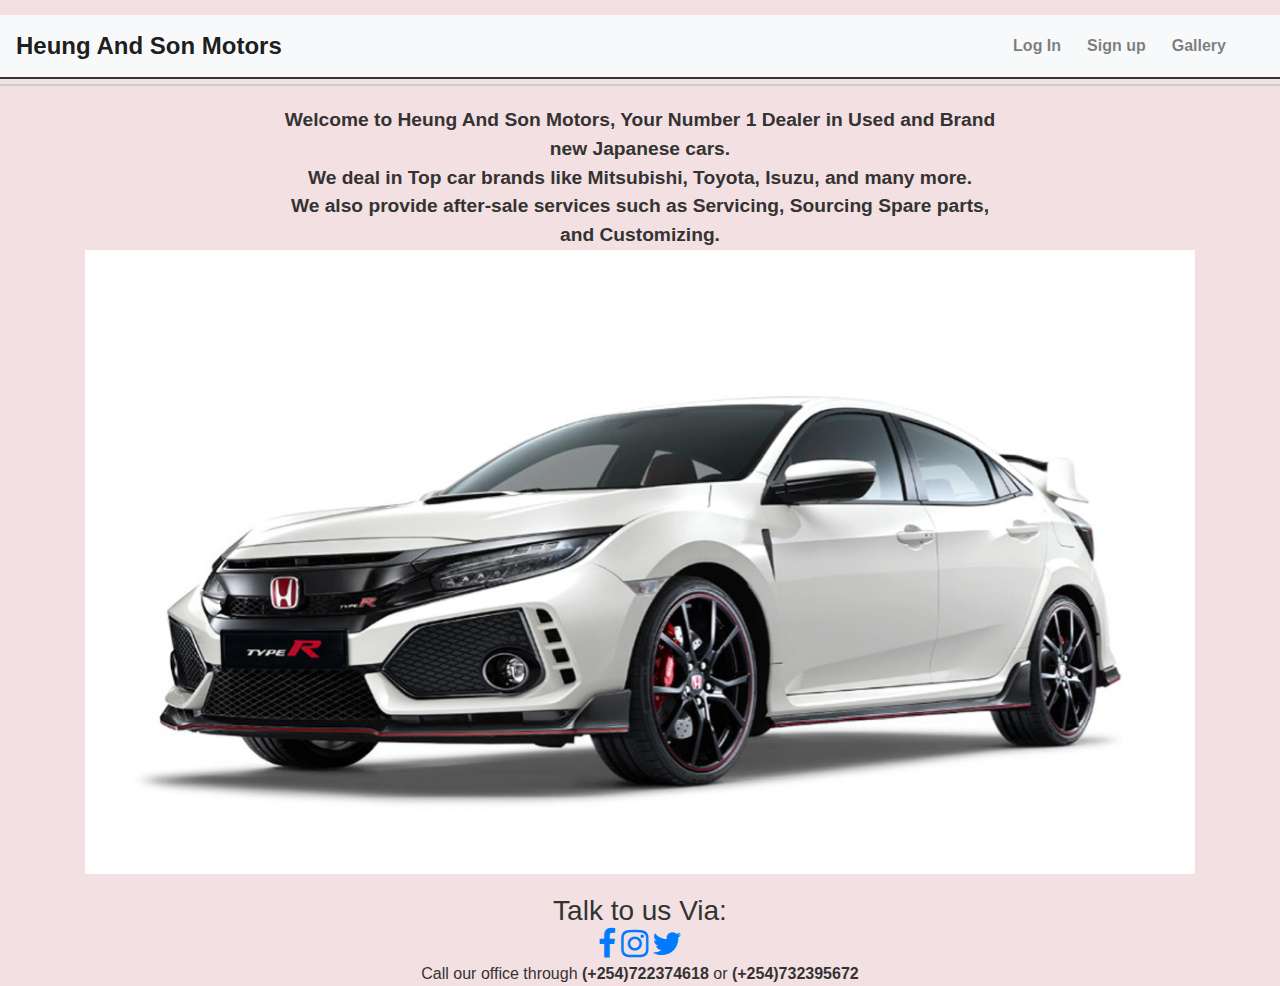
<file: index.html>
<!DOCTYPE html>
<html lang="en">
<head>
    <meta charset="UTF-8">
    <meta name="viewport" content="width=device-width, initial-scale=1.0">
    <title>Heung And Son Motors</title>
    
    <!-- Link to Bootstrap 4 CSS  -->
    <link rel="stylesheet" href="https://maxcdn.bootstrapcdn.com/bootstrap/4.5.2/css/bootstrap.min.css">
    
    <!-- Link to your custom CSS file -->
    <link rel="stylesheet" href="Style.css">
    
    <!-- Link to jQuery  -->
    <script src="https://code.jquery.com/jquery-3.6.0.min.js"></script>
    
    <!-- Link to Bootstrap 4 JS  -->
    <script src="https://maxcdn.bootstrapcdn.com/bootstrap/4.5.2/js/bootstrap.min.js"></script>
    
    <!-- Link to FontAwesome CSS -->
    <link rel="stylesheet" href="https://cdnjs.cloudflare.com/ajax/libs/font-awesome/4.7.0/css/font-awesome.min.css">
</head>
<body>
    <header>
        <!-- Navbar with Bootstrap styles and custom styles -->
        <nav class="navbar navbar-expand-lg navbar-light bg-light navbar-custom">
            <!-- Brand/logo -->
            <a class="navbar-brand navbar-brand-custom" href="#">Heung And Son Motors</a>
            <!-- Toggle button for small screens -->
            <button class="navbar-toggler navbar-toggler-icon-custom" type="button" data-toggle="collapse" data-target="#navbarNav" aria-controls="navbarNav" aria-expanded="false" aria-label="Toggle navigation">
                <span class="navbar-toggler-icon"></span>
            </button>
    
            <!-- Navigation links -->
            <div class="collapse navbar-collapse" id="navbarNav">
                <ul class="navbar-nav ml-auto navbar-nav-custom">
                    <li class="nav-item">
                        <a class="nav-link" href="Log_in.html">Log In</a>
                    </li>
                    <li class="nav-item">
                        <a class="nav-link" href="Sign_up.html">Sign up</a>
                    </li>
                    <li class="nav-item">
                        <a class="nav-link" href="Gallery.html">Gallery</a>
                    </li>
                </ul>
            </div>
        </nav>
    </header>

    <main>
        <div class="container">
            <div class="row">
                <div class="col-lg-8 offset-lg-2">
                    <p class="p_first">Welcome to Heung And Son Motors, Your Number 1 Dealer in Used and Brand new Japanese cars.<br>
                        We deal in Top car brands like Mitsubishi, Toyota, Isuzu, and many more.<br>
                        We also provide after-sale services such as Servicing, Sourcing Spare parts, and Customizing.<br>
                    </p>
                </div>
            </div>
        </div>

        <div class="container">
            <div id="myCarousel" class="carousel slide" data-ride="carousel">
                <!-- Indicators -->
                <ol class="carousel-indicators">
                    <li data-target="#myCarousel" data-slide-to="0" class="active"></li>
                    <li data-target="#myCarousel" data-slide-to="1"></li>
                    <li data-target="#myCarousel" data-slide-to="2"></li>
                </ol>

                <!-- Slides -->
                <div class="carousel-inner">
                    <div class="carousel-item active">
                        <img src="./Images/Honda-Civic.jpg" alt="Honda-Civic" class="d-block w-100">
                    </div>
                    <div class="carousel-item">
                        <img src="./Images/Isuzu-mux.jpg" alt="Isuzu-mux" class="d-block w-100">
                    </div>
                    <div class="carousel-item">
                        <img src="./Images/Toyota-86.jpg" alt="Toyota-86" class="d-block w-100">
                    </div>
                </div>

                <!-- Controls -->
                <a class="carousel-control-prev" href="#myCarousel" role="button" data-slide="prev">
                    <span class="carousel-control-prev-icon" aria-hidden="true"></span>
                    <span class="sr-only">Previous</span>
                </a>
                <a class="carousel-control-next" href="#myCarousel" role="button" data-slide="next">
                    <span class="carousel-control-next-icon" aria-hidden="true"></span>
                    <span class="sr-only">Next</span>
                </a>
            </div>
        </div>
    </main>

    <footer>
        <div class="container">
            <div class="row">
                <div class="col-lg-8 offset-lg-2">
                    <h3>Talk to us Via: <br></h3>
                    <a href="#" target="_blank" class="fa fa-facebook fa-2x"></a>
                    <a href="#" target="_blank" class="fa fa-instagram fa-2x"></a>
                    <a href="#" target="_blank" class="fa fa-twitter fa-2x"></a>
                    <p>Call our office through <b>(+254)722374618</b> or <b>(+254)732395672</b></p>
                </div>
            </div>
        </div>
    </footer>
</body>
</html>
</file>
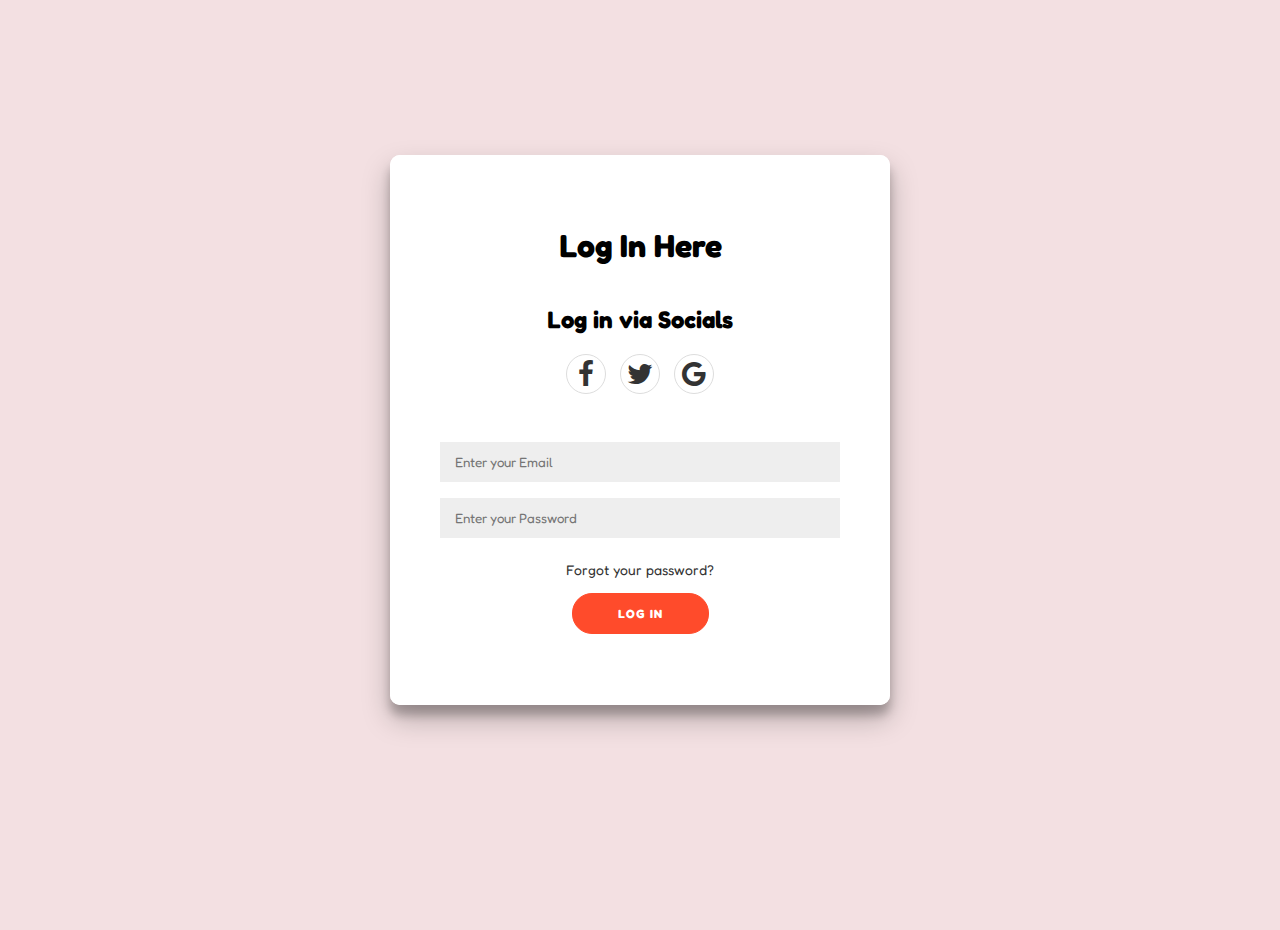
<file: Log_in.html>
<!DOCTYPE html>
<html>
<head>
	<title>Log In</title>
	 <meta name="viewport" content="width=device-width, initial-scale=1.0"> 
	<link rel="stylesheet" type="text/css" href="style2.css">
	<link rel="stylesheet" href="https://cdnjs.cloudflare.com/ajax/libs/font-awesome/4.7.0/css/font-awesome.min.css">
</head>
<body>
	<div class="container-fluid">
		<div class="form-container log-in-container">
            <form action="#" method="POST" enctype="" target="_blank">
				<h1>Log In Here</h1>
				<div class="social-container">
					<span><h1>Log in via Socials</h1></span><br>
           			<a href="#" class="social"><i class="fa fa-facebook fa-2x"></i></a>
            		<a href="#" class="social"><i class="fa fa-twitter fa-2x"></i></a>
					<a href="#" class="social"><i class="fa fa-google fa-2x"></i></a>
         		</div>
				<input type="email" placeholder="Enter your Email">
        		<input type="password" placeholder="Enter your Password">
				<a href="#">Forgot your password?</a>
        		<button type="button" onclick="alert('Log in Successsful')">Log in </button>
			</form>
		</div>
	</div>
</body>
</html>
</file>
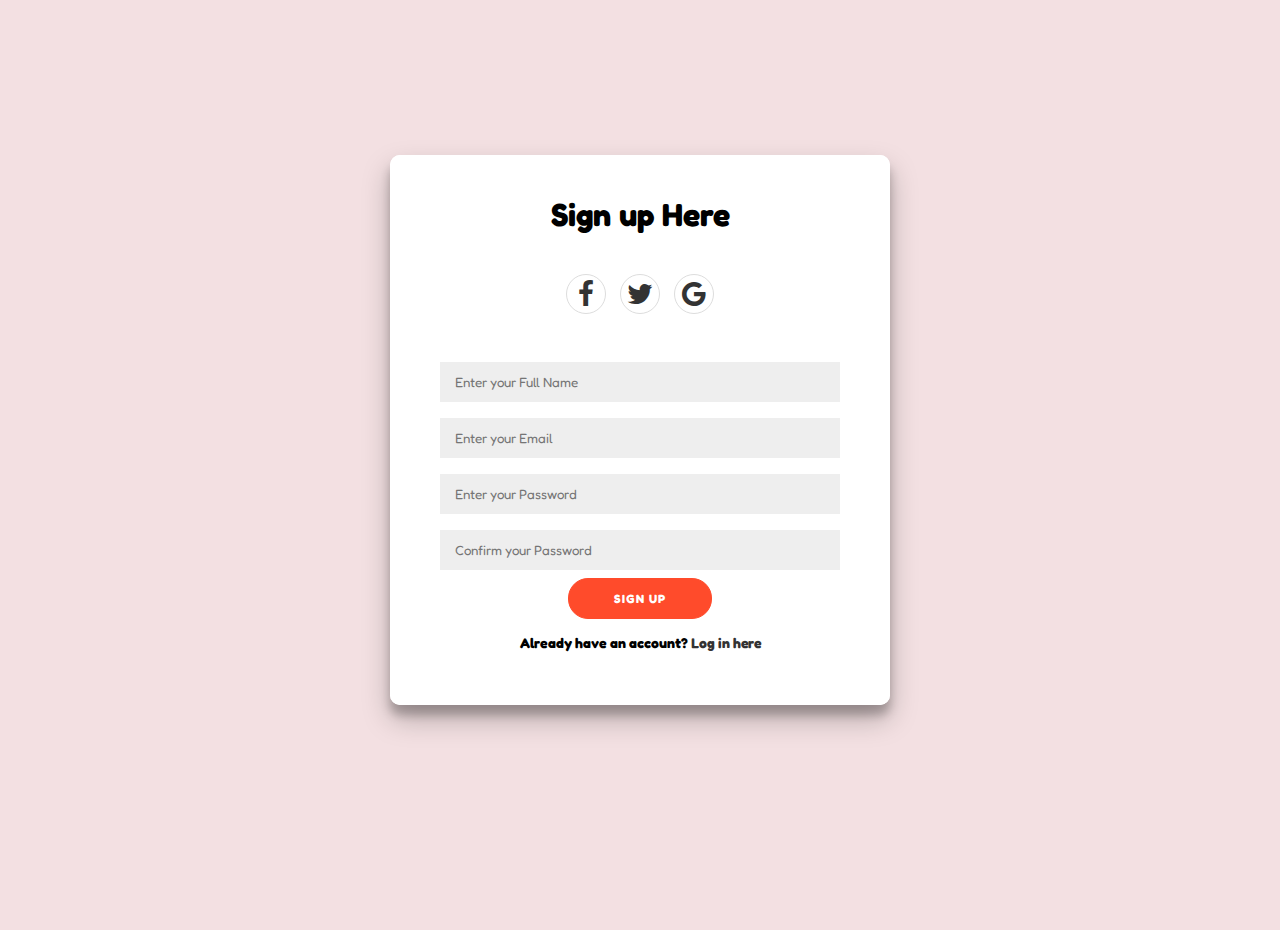
<file: Sign_up.html>
<!DOCTYPE html>
<html>
<head>
	<title>Sign Up</title>
	<meta name="viewport" content="width=device-width, initial-scale=1.0"> 
	<link rel="stylesheet" type="text/css" href="style2.css">
	<link rel="stylesheet" href="https://cdnjs.cloudflare.com/ajax/libs/font-awesome/4.7.0/css/font-awesome.min.css">
</head>
<body>
	<div class="container-fluid">
		<div class="form-container sign-up-container">
			<form action="#" method="POST" enctype="" target="_blank">
				<h1>Sign up Here</h1>
				<div class="social-container">
           			<a href="#" class="social"><i class="fa fa-facebook fa-2x"></i></a>
            		<a href="#" class="social"><i class="fa fa-twitter fa-2x"></i></a>
					<a href="#" class="social"><i class="fa fa-google fa-2x"></i></a>
         		</div>
				<input type="Text" name="first_name" placeholder="Enter your Full Name">
				<input type="email" name="email" placeholder="Enter your Email">
				<input type="password" name="password" placeholder="Enter your Password">
				<input type="password" name="password" placeholder="Confirm your Password">
				<button type="button" onclick="alert('Sign Up Successsful')">Sign Up</button>
				<span><h3>Already have an account? <a href="Log_in.html">Log in here</a></h3></span>
			</form>
		</div>
	</div>
</body>
</html>
</file>
<file: style2.css>
@import url('https://fonts.googleapis.com/css2?family=Fredoka&display=swap');

*{
    box-sizing: border-box;
   font-family: 'Fredoka', sans-serif;
}

body{
    background: #f3e0e2;
	display: flex;
	justify-content: center;
	align-items: center;
	flex-direction: column;
	font-family: 'Montserrat', sans-serif;
	height: 100vh;
	margin: -20px 0 50px;
}

h1 {
	font-weight: bold;
	margin: 0;

}

p {
	font-size: 14px;
	font-weight: 100;
	line-height: 20px;
	letter-spacing: 0.5px;
	margin: 20px 0 30px;
}

span {
	font-size: 12px;
}

a {
	color: #333;
	font-size: 14px;
	text-decoration: none;
	margin: 15px 0;
}

button {
	border-radius: 20px;
	border: 1px solid #FF4B2B;
	background-color: #FF4B2B;
	color: #FFFFFF;
	font-size: 12px;
	font-weight: bold;
	padding: 12px 45px;
	letter-spacing: 1px;
	text-transform: uppercase;
	transition: transform 80ms ease-in;
}

form {
	background-color: #FFFFFF;
	display: flex;
	align-items: center;
	justify-content: center;
	flex-direction: column;
	padding: 0 50px;
	height: 100%;
	text-align: center;
}

input {
	background-color: #eee;
	border: none;
	padding: 12px 15px;
	margin: 8px 0;
	width: 100%;
}

.container-fluid {
	background-color: #fff;
	border-radius: 10px;
  	box-shadow: 0 14px 28px rgba(0,0,0,0.25), 0 10px 10px rgba(0,0,0,0.22);
	position: relative;
	overflow: hidden;
	width: 500px;
	max-width: 100%;
	min-height: 550px;
}

.form-container {
	position: absolute;
	top: 0;
	height: 100%;
}

.log-in-container , .sign-up-container {
	left: 0;
	width: 100%;
	z-index: 2;
}

.social-container {
	margin: 40px 0;
}

.social-container a {
	border: 1px solid #DDDDDD;
	border-radius: 50%;
	display: inline-flex;
	justify-content: center;
	align-items: center;
	margin: 0 5px;
	height: 40px;
	width: 40px;
}
</file>
<file: Style.css>
/* Reset some default margin and padding */
html, h1, h2, h3, h4, p, ul, li {
    margin: 0;
    padding: 0;
}

/* Set up a basic font and background for the entire page */
body {
    padding-top: 10px;
    font-family: 'Montserrat', sans-serif;
    background-color: #f3e0e2;
    color: #333;
    justify-content: center;
    min-height: 100vh;
}

/* Header and Navigation */
header {
    background-color: #f3e0e2;
    border-bottom: 2px solid #ccc;
    padding: 5px 0;
}

/* Style the navigation bar */
.navbar {
    background-color: #f3e0e2; /* Background color for the navigation bar */
    border-bottom: 2px solid #333; /* Bottom border */
}

.navbar-brand-custom {
    font-weight: bold;
    text-decoration: none;
    color: #fff; /* Brand text color */
    font-size: 24px;
}

.navbar-toggler-icon-custom {
    border-color: #fff; /* Toggle button color */
}

.navbar-nav-custom {
    list-style: none;
    display: flex;
    margin-right: 20px;
}

.nav-item {
    margin-right: 10px;
}

.nav-link {
    text-decoration: none;
    color: #fff; /* Navigation link text color */
    font-weight: bold;
}

/* Center-align the .p_first class */
.p_first {
    font-size: larger;
    text-align: center;
    font-weight: bold;
    margin-top: 20px; /* Add some top margin for spacing */
}

/* Your provided CSS code for the navigation bar and other styles remains the same */

/* Center-align the .cards container */
.cards {
    display: flex;
    justify-content: center; /* Center-align cards horizontally */
    gap: 15px;
    flex-wrap: wrap; /* Allow cards to wrap to the next row */
}

/* Style for individual cards */
.card {
    text-align: center; /* Center-align card contents */
    width: 300px; /* Set a fixed width for each card */
    margin-bottom: 20px; /* Add some bottom margin for spacing */
}

/* Style for card images */
.card img {
    width: 100%;
    height: auto; /* Maintain image aspect ratio */
}

/* Style for card headings */
.card h4 {
    margin-top: 10px; /* Add some top margin for spacing */
}


/* Center-align the footer */
footer {
    text-align: center;
    margin-top: 20px; /* Add top margin for spacing */
}

/* Responsive Navigation */
@media (max-width: 768px) {
    .navbar-nav-custom {
        display: none;
        flex-direction: column;
        background-color: #fff;
        position: absolute;
        top: 60px;
        left: 0;
        right: 0;
        z-index: 1;
        box-shadow: 0px 2px 4px rgba(0, 0, 0, 0.2);
    }

    .navbar-nav-custom.active {
        display: flex;
    }

    .navbar-toggler-icon-custom {
        display: flex;
    }
}
</file>
